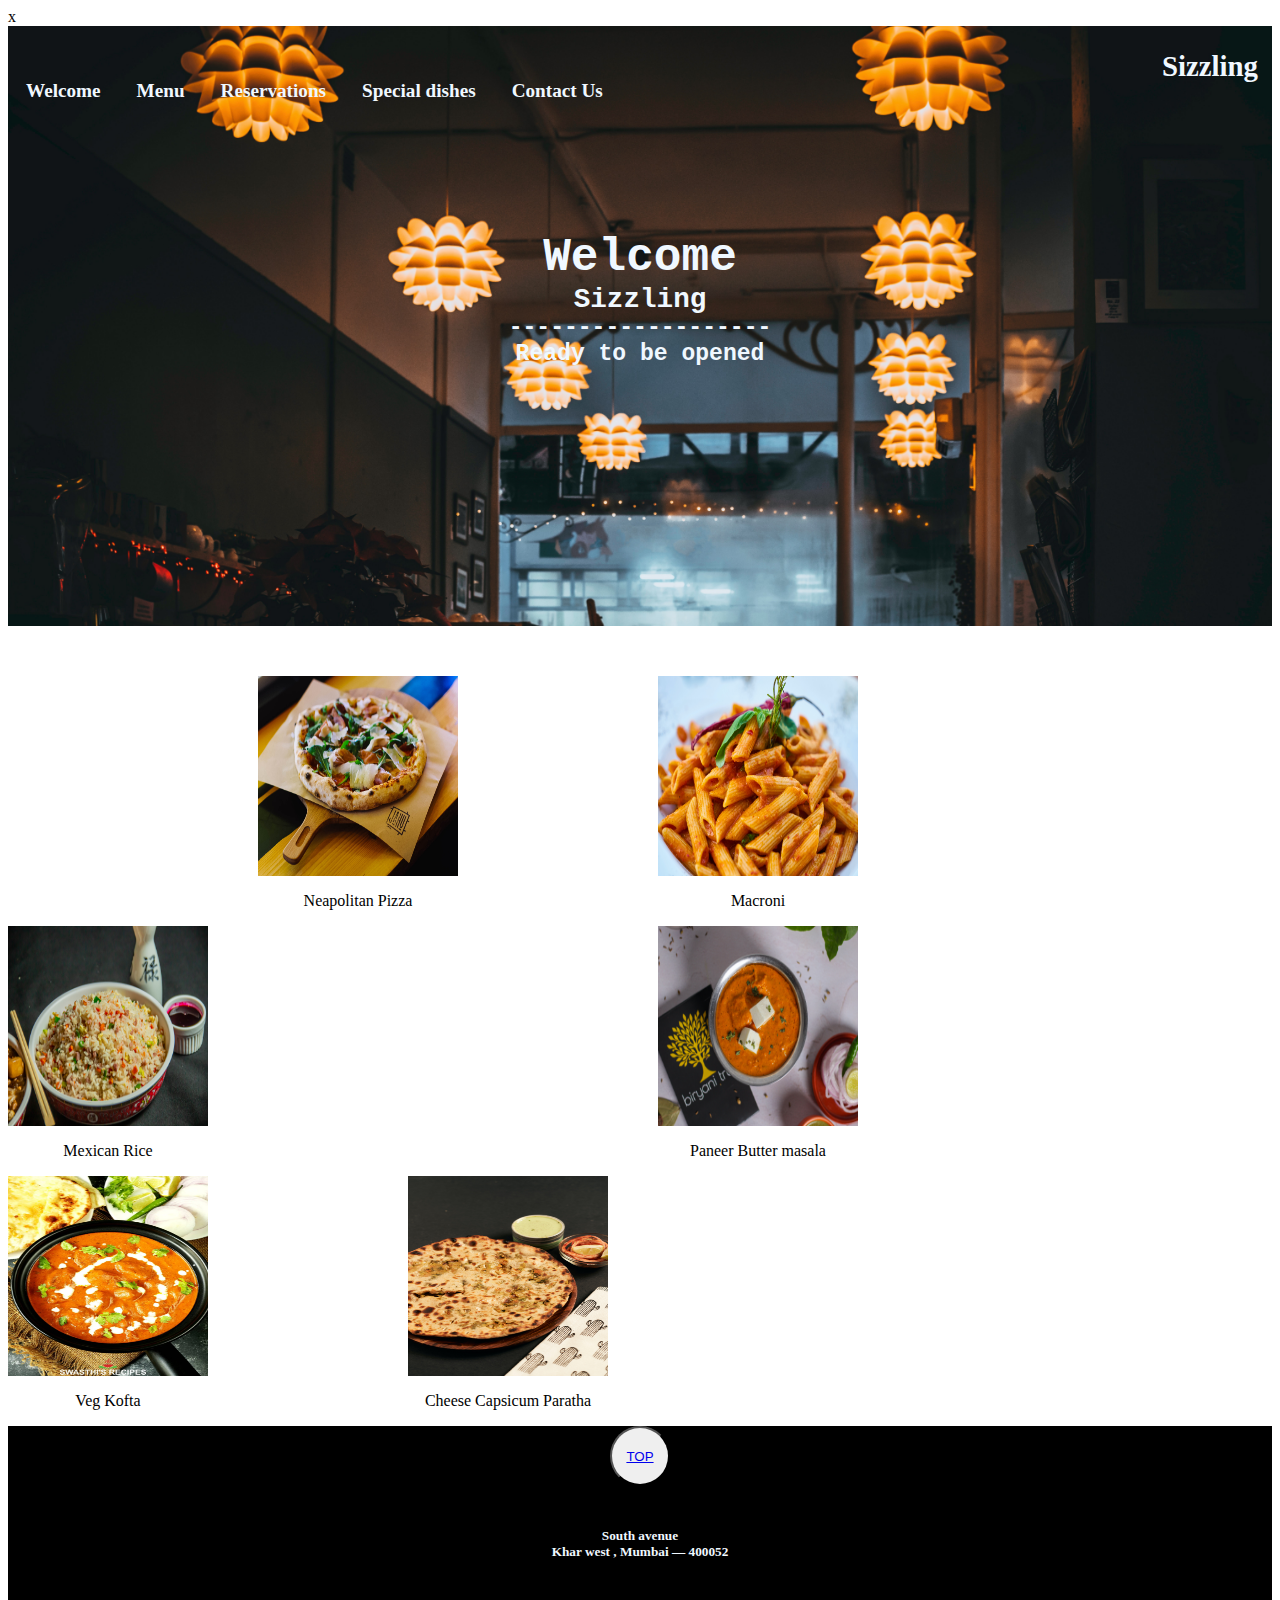
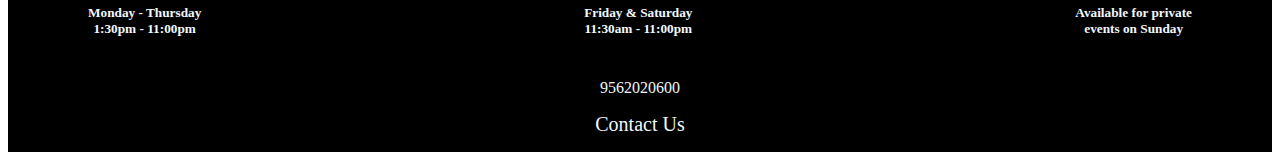
<file: index.html>
x<!DOCTYPE html>
<html lang="en">
<head>
    <link rel="stylesheet" href="./images/hot-pot.png   " type="image/x-icon">
    <link rel="stylesheet" href=" https://cdnjs.com/libraries/font-awesome">
    <link rel="stylesheet" href="./style.css">
    <meta charset="UTF-8">
    <meta name="viewport" content="width=device-width, initial-scale=1.0">
    <title>Restaurant Web</title>
</head>
<body >
    <header class="header" id="header">
      <section>
        <nav class="navbar">
          <h2><a href="#" id="logo">Sizzling</a></h2>
       

            <ul class="nav">
             
              <li><a href="#" class="active">Welcome</a></li>
              <li><a href="./menu.html">Menu</a></li>
              <li><a href="./Reser.html">Reservations</a></li>
              <li><a href="#dishes">Special dishes</a></li>
              <li><a href="#contact">Contact Us</a></li>
            </ul>

        </nav>
     
    </section>
        <div class="center">
          <h1 class="alex-brush">Welcome</h1>
          <p class="sizzling">Sizzling</p>
          <p>-------------------</p>
          <p class="open">Ready to be opened</p>
        </div> 
      </header>




      <div class="menu" id="dishes">
        <div class="dish-1">
            <img src="./pexels-kristina-paukshtite-1146760.jpg" alt="dish-1" height="200px" width="200px">
            <p> Neapolitan Pizza</p>
        </div>
        <div class="dish-2">
            <img src="./macroni.jpg" alt="dish-2" height="200px" width="200px">
            <p>Macroni</p>
        </div>
        <div class="dish-3">
            <img src="./rice.jpg" alt="dish-3"  height="200px" width="200px">
            <p>Mexican Rice</p>
        </div>

      </div>
      <div class="menu">
        <div class="dish-1">
            <img src="./Paneer.jpg" alt="dish-1" height="200px" width="200px">
            <p>Paneer Butter masala</p>
        </div>
        <div class="dish-2">
            <img src="./chicken-butter-masala.jpg.webp" alt="dish-2" height="200px" width="200px">
            <p>Veg Kofta </p>
        </div>
        <div class="dish-3">
            <img src="./paratha.jpg" alt="dish-3"  height="200px" width="200px">
            <p> Cheese Capsicum Paratha</p>
        </div>


      </div>

      <footer id="contact">
        <button class="to-top"><a href="#header"><i class="fa fa-chevron-up"></i>TOP </a></button>
        
        <div class="restaurant-info">
        
          <div class="locations">
            <div class="location-1">
              <h5 >South avenue<br />Khar west , Mumbai &#8212; 400052</h5>
            </div> 

          </div>
      
          <div class="hours">
            
            <div class="weekdays">
              <h5>Monday - Thursday<br />
                1:30pm - 11:00pm
              </h5>
            </div>
            
            <div class="weekends">
              <h5>Friday & Saturday<br />
                11:30am - 11:00pm
              </h5>
            </div>
            
            <div class="private-events">
              <h5>Available for private<br />
                events on Sunday
              </h5>
            </div>
            
          </div>
          
        </div>
        <div class="number">9562020600</div>
        <div class="Contact-us">
          <p><small><a href="mailto:Sizzling@gmail.com">Contact Us </a></small></p>
        </div>
        
      </footer>

</body>
</html>
</file>
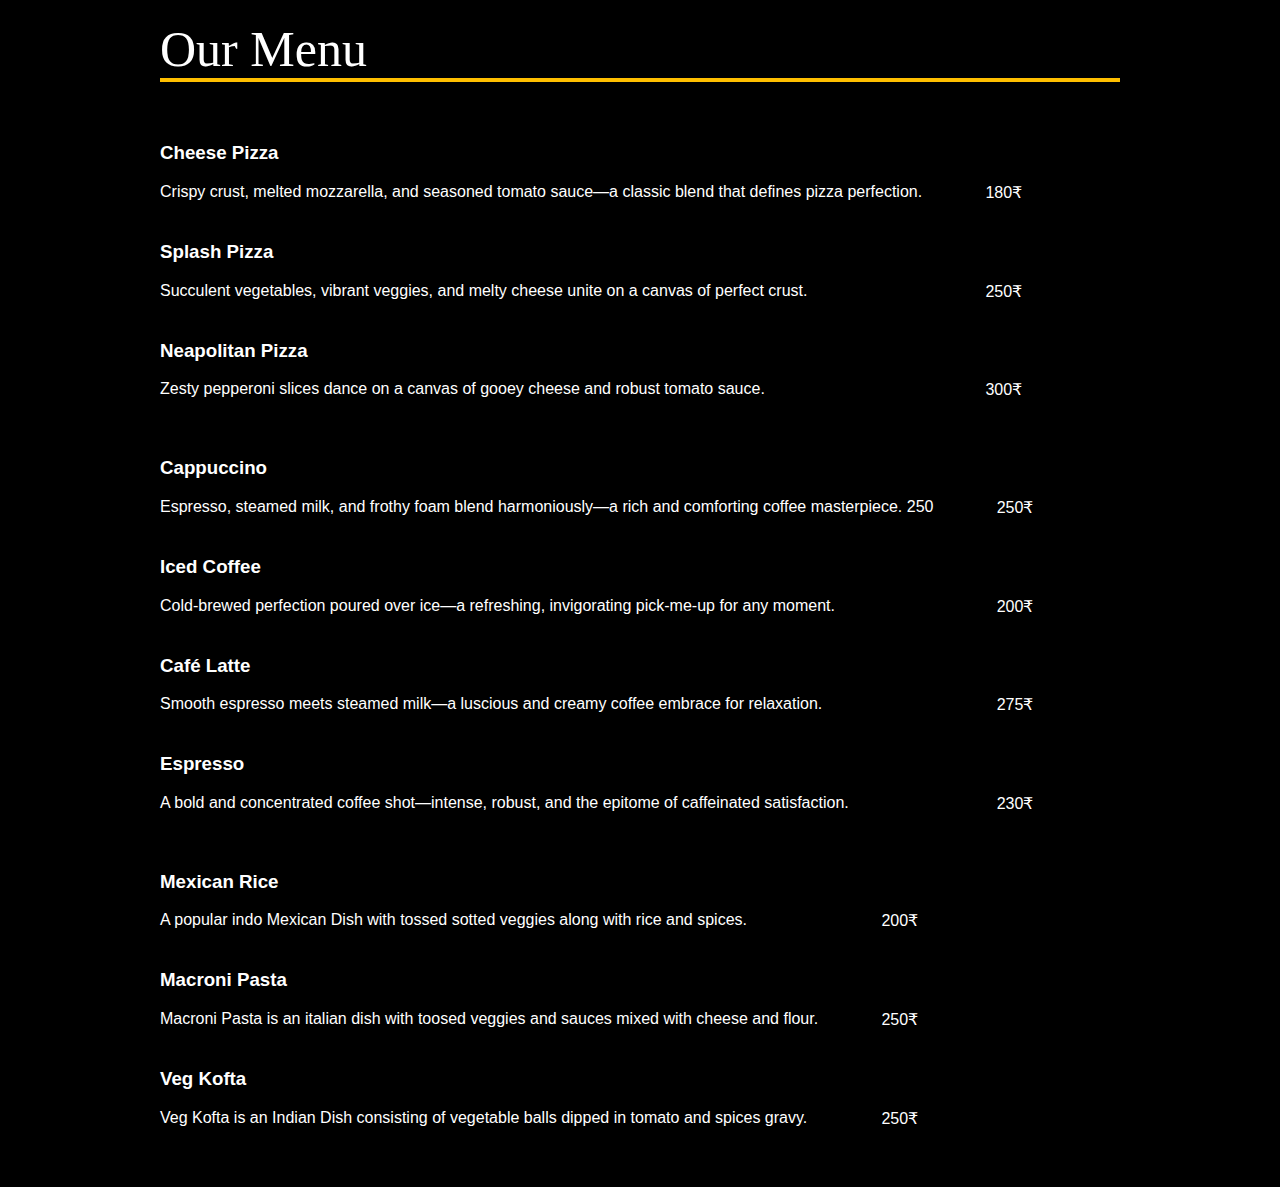
<file: menu.html>
<!DOCTYPE html>
<html lang="en">
<head>
    <meta charset="UTF-8">
    <meta name="viewport" content="width=device-width, initial-scale=1.0">
    <link rel="stylesheet" href="./menu.css">
    <title>Menu😊</title>
</head>
<body>
    <div class="wrapper">

        <h2 class="our-menu">Our Menu</h2>
      
      
        <div class="menu menu--is-visible" id="pizzaMenu">
          <div class="item">
            <div class="item__header">
              <h3 class="item__title">Cheese Pizza</h3>
              <span class="item__dots"></span>
              <span class="item__price">180₹</span>
            </div>
            <p class="item__description align">Crispy crust, melted mozzarella, and seasoned tomato sauce—a classic blend that defines pizza perfection.</p>
          </div>
      
          <div class="item">
            <div class="item__header">
              <h3 class="item__title">Splash Pizza</h3>
              <span class="item__dots"></span>
              <span class="item__price">250₹</span>
            </div>
            <p class="item__description "> Succulent vegetables, vibrant veggies, and melty cheese unite on a canvas of perfect crust. </p>
          </div>
      
          <div class="item">
            <div class="item__header">
              <h3 class="item__title">Neapolitan Pizza</h3>
              <span class="item__dots"></span>
              <span class="item__price">300₹</span>
            </div>
            <p class="item__description">Zesty pepperoni slices dance on a canvas of gooey cheese and robust tomato sauce.   </p>
          </div>
        </div> 

        <div class="menu" id="coffeeMenu">
          <div class="item">
            <div class="item__header">
              <h3 class="item__title">Cappuccino</h3>
              <span class="item__dots"></span>
              <span class="item__price ">250₹</span>
              <p></p>
            </div> 
            <p class="item__description align">Espresso, steamed milk, and frothy foam blend harmoniously—a rich and comforting coffee masterpiece.          250  </p>
          </div>
      
          <div class="item">
            <div class="item__header">
              <h3 class="item__title">Iced Coffee</h3>
              <span class="item__dots"></span>
              <span class="item__price">200₹</span>
            </div>
            <p class="item__description">Cold-brewed perfection poured over ice—a refreshing, invigorating pick-me-up for any moment.    </p>
          </div>
      
          <div class="item">
            <div class="item__header">
              <h3 class="item__title">Café Latte</h3>
              <span class="item__dots"></span>
              <span class="item__price">275₹</span>
            </div>
            <p class="item__description"> Smooth espresso meets steamed milk—a luscious and creamy coffee embrace for relaxation.</p>
          </div>
      
          <div class="item">
            <div class="item__header">
              <h3 class="item__title">Espresso</h3>
              <span class="item__dots"></span>
              <span class="item__price">230₹</span>
            </div>
            <p class="item__description">A bold and concentrated coffee shot—intense, robust, and the epitome of caffeinated satisfaction.</p>
          </div>
        </div>

        <div class="menu" id="noodlesMenu">
          <div class="item">
            <div class="item__header">
              <h3 class="item__title">Mexican Rice</h3>
              <span class="item__dots"></span>
              <span class="item__price">200₹</span>
            </div>
            <p class="item__description">A popular indo Mexican Dish with tossed sotted veggies along with rice and spices.         </p>
          </div>
      
          <div class="item">
            <div class="item__header">
              <h3 class="item__title">Macroni Pasta</h3>
              <span class="item__dots"></span>
              <span class="item__price">250₹</span>
            </div>
            <p class="item__description">Macroni Pasta is an italian dish with toosed veggies and sauces mixed with cheese and flour. </p>
          </div>
      
          <div class="item">
            <div class="item__header">
              <h3 class="item__title">Veg Kofta</h3>
              <span class="item__dots"></span>
              <span class="item__price">250₹</span>
            </div>
            <p class="item__description">Veg Kofta is an Indian Dish consisting of vegetable balls dipped in tomato and spices gravy. </p>
          </div>
        </div> 
      
      </div> 
      <script src="./menu.js"></script>
</body>
</html>
</file>
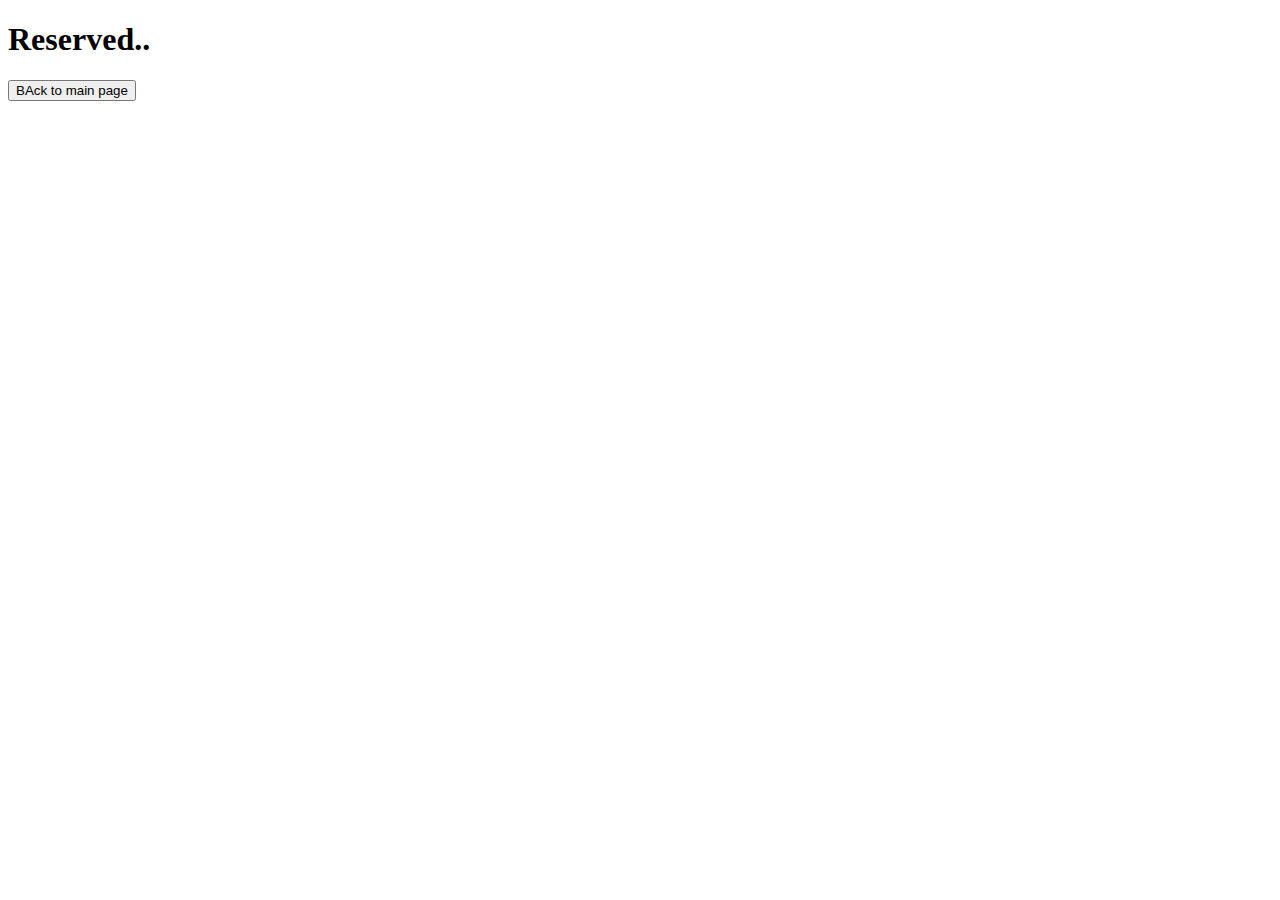
<file: reserved.html>
<!DOCTYPE html>
<html lang="en">
<head>
    <meta charset="UTF-8">
    <meta name="viewport" content="width=device-width, initial-scale=1.0">
    <title>Document</title>
</head>
<body>
    <h1 >Reserved..</h1>
    <button href="index.html">BAck to main page</button>
</body>
</html>
</file>
<file: style.css>
html {
  scroll-behavior: smooth;
} 
.header{

    background-image: url("Back-img2.jpg");
    background-size: cover;
    height: 600px;
    font-size: larger;
    font-weight: 600;
    
    }
.navbar{
    width: 100%;

}

.sizzling{
  font-size: larger;
}


#logo{
  width: 40px;
  float: right;
  text-decoration: none;
  color: aliceblue;
  margin-right: 100px;
}
.navbar ul{
    overflow: auto;
}
.nav{
  margin: 0;
  width: 50%;
  float: left;
  display: flex;
  padding: 0;
  align-items: left;
  justify-content: left;
  margin-top: 20px;
  margin-bottom: 20px;
 
}
section{
  width: 100%;
  display: flex;
}
  .navbar li{
  
    list-style: none;
    margin: 10px 15px;
    
  }
  ul li{
    color: aliceblue;
  }
.navbar li a{
    padding: 3px 3px;
    text-decoration: none;
    color: aliceblue;
}
.center{
    text-align: center;
    margin-top: 100px;
    color: aliceblue;
    font-size: larger;
    font-family: 'Courier New', Courier, monospace;

}

.center h1{
    margin: 0%;
}

.center h2{
    margin: 0%;
}
.center p{
    margin: 0%;
}

#logo{
    float: right;
    margin-right: 70px;
}

.menu div{
    float: left;
    margin-right: 200px;
}
.dish-1{
    margin-left: 250px;
}

.menu{
    margin-top: 50px;
}
.menu p{
    text-align: center;
}


.locations{
  text-align: center;
}
.to-top{
  border-radius: 50%;
  height: 60px;
  width: 60px;
  text-decoration: none;
  color: black;
}
/* .info-rest{
  width: 400px;
  height: 400px;
  float: left;
}
rest-info{
  text-align: center;
  margin: 20px;
} */

footer {
  background-color: black;
  color: aliceblue;
  
    .restaurant-info {
      padding:20px 80px;
      flex-direction:row;
      justify-content:space-around;
      .locations {
        display:block;
        justify-content:space-between;
        flex-wrap:wrap;
        
        h4 {
          flex:1 0 100%;
        }
    
      }
      .hours {
        display:flex;
        justify-content:space-between;
        flex-wrap:wrap;
        h4 {
          flex:1 0 100%;
        }
      }
    }
    /* .copyright {
      flex-direction:row;
      justify-content:space-around;
    } */
    display: inline-block;
    text-align: center;
    width: 100%;
  }
  .Contact-us a{
    text-decoration: none;
    color: aliceblue;
    font-size: 20px;
    
  }
</file>
<file: menu.css>
:root {
    /* --wesbos: #ffc600; */
    --wesbos: #ffbf00;
    /* --wesbos:cyan; */
  }

  
  /* .menu {
    display: none;
  
    &--is-visible {
      display: grid;
    }
  
    @media (min-width: 768px) {
      grid-template-columns: repeat(2, 1fr);
      grid-column-gap: 80px;
    }
  }
   */
   .our-menu{
    width: 100%;
   }
  .menu{
    display: inline-block;
    &--is-visible {
      display: grid;
    }
    @media (min-width: 768px) {
      grid-template-columns: repeat(2, 1fr);
      grid-column-gap: 80px;
    }
  }
  /* ... (existing styles) */

.item {
  &__header {
    display: flex;
    justify-content: space-between;
    align-items: baseline;
  }

  &__title {
    font: 35px cookie, cursive;
    color: var(--wesbos);
    letter-spacing: 2px;
    margin: 0;
  }

  &__dots {
    flex: 1;
    border-bottom: 1px dashed #aaa;
    margin: 0 15px;
  }

  &__price {
    color: var(--wesbos);
    font: 31px cookie, cursive;
    text-align: right;
    white-space: nowrap; /* Prevent line breaks in price */
  }

  &__description {
    margin-bottom: 40px;
    margin-right: 100px;
  }
  
}

/* ... (existing styles) */

  
  .buttons-container {
    display: flex;
    justify-content: center;
    flex-wrap: wrap;
    margin-bottom: 35px;
  
    @media (min-width: 768px) {
      margin-bottom: 60px;
    }
  }
  
  .button {
    margin: 5px 15px;
    padding: 10px 20px;
    border: 1px solid var(--wesbos);
    border-radius: 3px;
    color: #fff;
    font-weight: bold;
    text-decoration: none;
    letter-spacing: 1px;
    text-transform: uppercase;
  }
  
  .highlight {
    position: absolute;
    top: 0;
    left: 0;
    display: block;
    background: var(--wesbos);
    border-radius: 3px;
    z-index: -1;
    transition: 0.24s;
  }
  
  * {
    box-sizing: border-box;
  }
  
  body {
    margin: 0;
    min-height: 100vh;
    display: flex;
    align-items: center;
    /* background-image: linear-gradient(rgba(0, 0, 0, 0.6), rgba(0, 0, 0, 0.6)),
      url("https://i.imgur.com/er8DtBW.jpg"); */
      background-color: black;
    background-repeat: no-repeat;
    background-position: center;
    background-size: cover;
    font-family: -apple-system, BlinkMacSystemFont, "Segoe UI", Roboto, Oxygen,
      Ubuntu, Cantarell, "Open Sans", "Helvetica Neue", sans-serif;
    color: #fff;
  }
  
  .wrapper {
    max-width: 1000px;
    margin: 0 auto;
    padding: 20px;
  }
  
  h2 {
    display: inline-block;
    border-bottom: 4px solid var(--wesbos);
    margin-top: 0;
    font: 50px cookie, cursive;
  }
.item{
  margin-bottom: 40px;
}
.item__price{
  float: right;
}
.item__description{
  margin-right: 100px;
}
</file>
